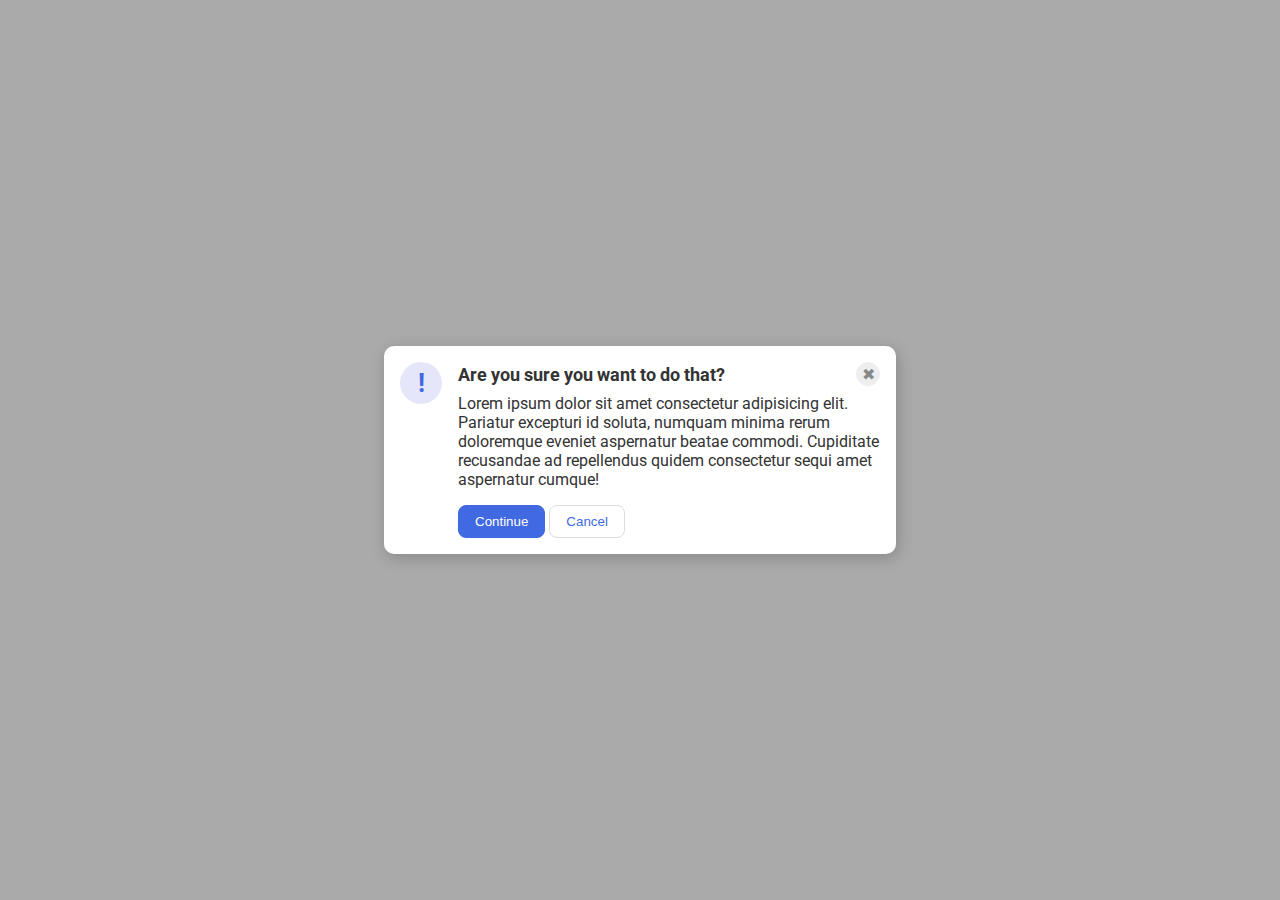
<file: foundations/flex/05-flex-modal/index.html>
<!DOCTYPE html>
<html lang="en">
  <head>
    <meta charset="UTF-8">
    <meta http-equiv="X-UA-Compatible" content="IE=edge">
    <meta name="viewport" content="width=device-width, initial-scale=1.0">
    <link rel="stylesheet" href="style.css">
    <title>Modal</title>
  </head>
  <body>
    <div class="modal">
      <div class="icon">!</div>
      <div class="warning">
        
        <div class="header">Are you sure you want to do that?
        <button class="close-button">✖</button></div>

        <div class="text">Lorem ipsum dolor sit amet consectetur adipisicing elit. Pariatur excepturi id soluta, numquam minima rerum doloremque eveniet aspernatur beatae commodi. Cupiditate recusandae ad repellendus quidem consectetur sequi amet aspernatur cumque!</div>
        <button class="continue">Continue</button>
        <button class="cancel">Cancel</button>
      </div>
    </div>
  </body>
</html>
</file>
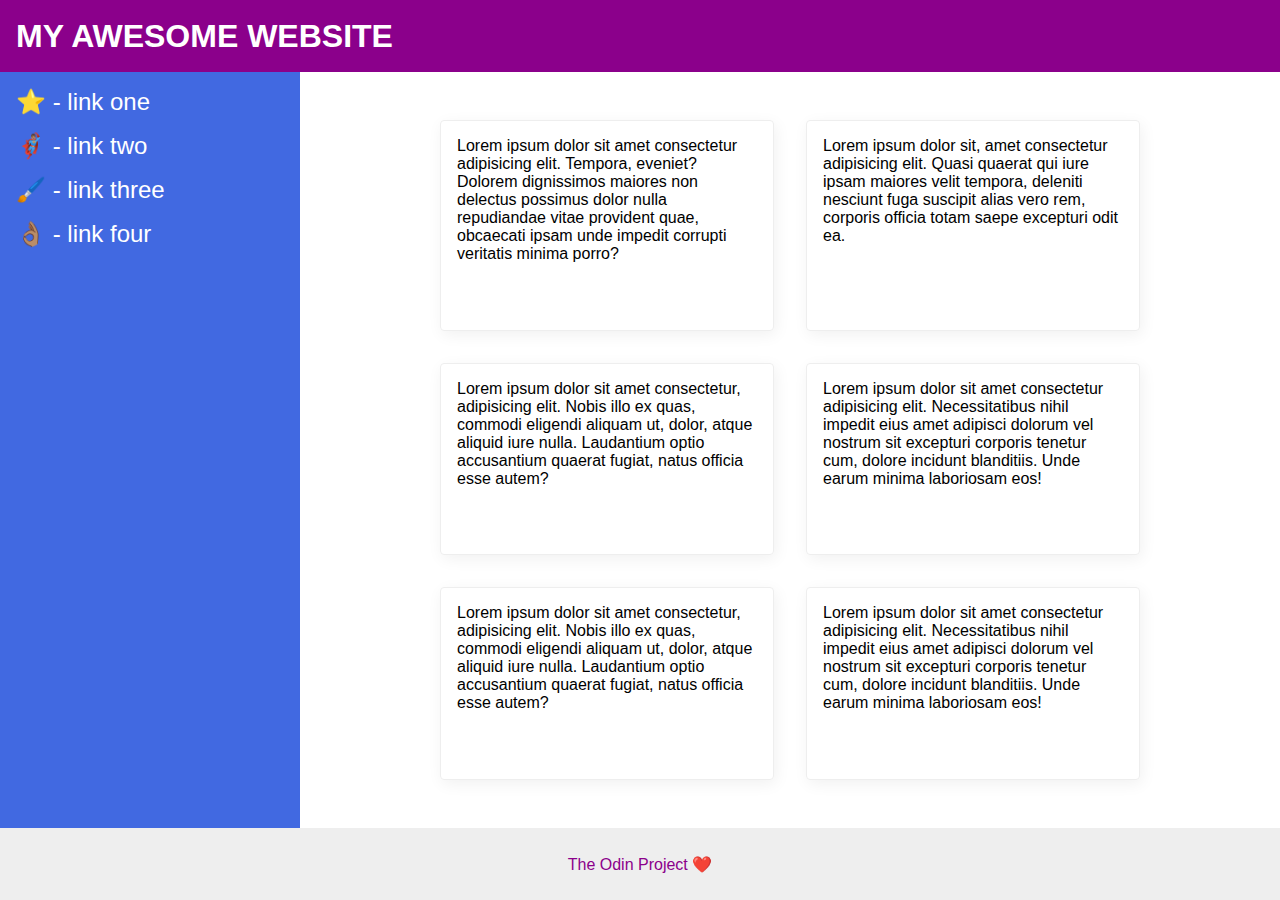
<file: foundations/flex/07-flex-layout-2/index.html>
<!DOCTYPE html>
<html lang="en">
  <head>
    <meta charset="UTF-8">
    <meta http-equiv="X-UA-Compatible" content="IE=edge">
    <meta name="viewport" content="width=device-width, initial-scale=1.0">
    <title>The Holy Grail</title>
    <link rel="stylesheet" href="style.css">
  </head>
  <body>
    <div class="header">
      MY AWESOME WEBSITE
    </div>
    

    <div class="content">
      <div class="sidebar">
        <ul>
          <li><a href="#">⭐ - link one</a></li>
          <li><a href="#">🦸🏽‍♂️ - link two</a></li>
          <li><a href="#">🖌️ - link three</a></li>
          <li><a href="#">👌🏽 - link four</a></li>
        </ul>
      </div>

      <div class="card-container">
        <div class="card">Lorem ipsum dolor sit amet consectetur adipisicing elit. Tempora, eveniet? Dolorem dignissimos maiores non delectus possimus dolor nulla repudiandae vitae provident quae, obcaecati ipsam unde impedit corrupti veritatis minima porro?</div>
        <div class="card">Lorem ipsum dolor sit, amet consectetur adipisicing elit. Quasi quaerat qui iure ipsam maiores velit tempora, deleniti nesciunt fuga suscipit alias vero rem, corporis officia totam saepe excepturi odit ea.</div>
        <div class="card">Lorem ipsum dolor sit amet consectetur, adipisicing elit. Nobis illo ex quas, commodi eligendi aliquam ut, dolor, atque aliquid iure nulla. Laudantium optio accusantium quaerat fugiat, natus officia esse autem?</div>
        <div class="card">Lorem ipsum dolor sit amet consectetur adipisicing elit. Necessitatibus nihil impedit eius amet adipisci dolorum vel nostrum sit excepturi corporis tenetur cum, dolore incidunt blanditiis. Unde earum minima laboriosam eos!</div>
        <div class="card">Lorem ipsum dolor sit amet consectetur, adipisicing elit. Nobis illo ex quas, commodi eligendi aliquam ut, dolor, atque aliquid iure nulla. Laudantium optio accusantium quaerat fugiat, natus officia esse autem?</div>
        <div class="card">Lorem ipsum dolor sit amet consectetur adipisicing elit. Necessitatibus nihil impedit eius amet adipisci dolorum vel nostrum sit excepturi corporis tenetur cum, dolore incidunt blanditiis. Unde earum minima laboriosam eos!</div>
      </div>
    </div>

    <div class="footer">
      The Odin Project ❤️
    </div>
  </body>
</html>
</file>
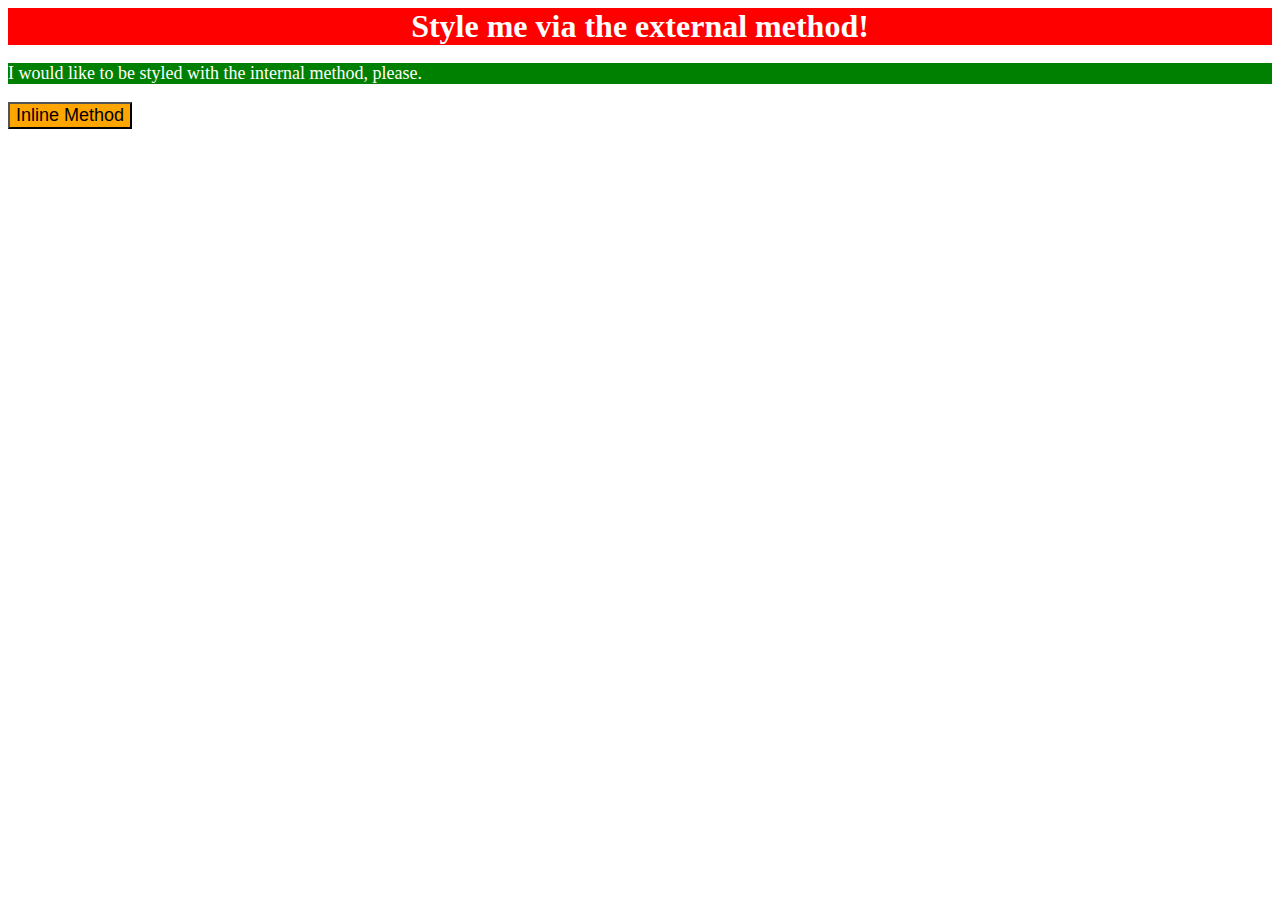
<file: foundations/intro-to-css/01-css-methods/index.html>
<!DOCTYPE html>
<html lang="en">
  <head>
    <link rel="stylesheet" href="./styles/styles.css">
    <meta charset="UTF-8">
    <meta http-equiv="X-UA-Compatible" content="IE=edge">
    <meta name="viewport" content="width=device-width, initial-scale=1.0">
    <title>Methods for Adding CSS</title>
    <style>
      p {
        background-color: green;
        color: white;
        font-size: 18px;
      }
    </style>
  </head>
  <body>
    <div>Style me via the external method!</div>
    <p>I would like to be styled with the internal method, please.</p>
    <button style="background-color: orange; font-size: 18px;">Inline Method</button>
  </body>
</html>
</file>
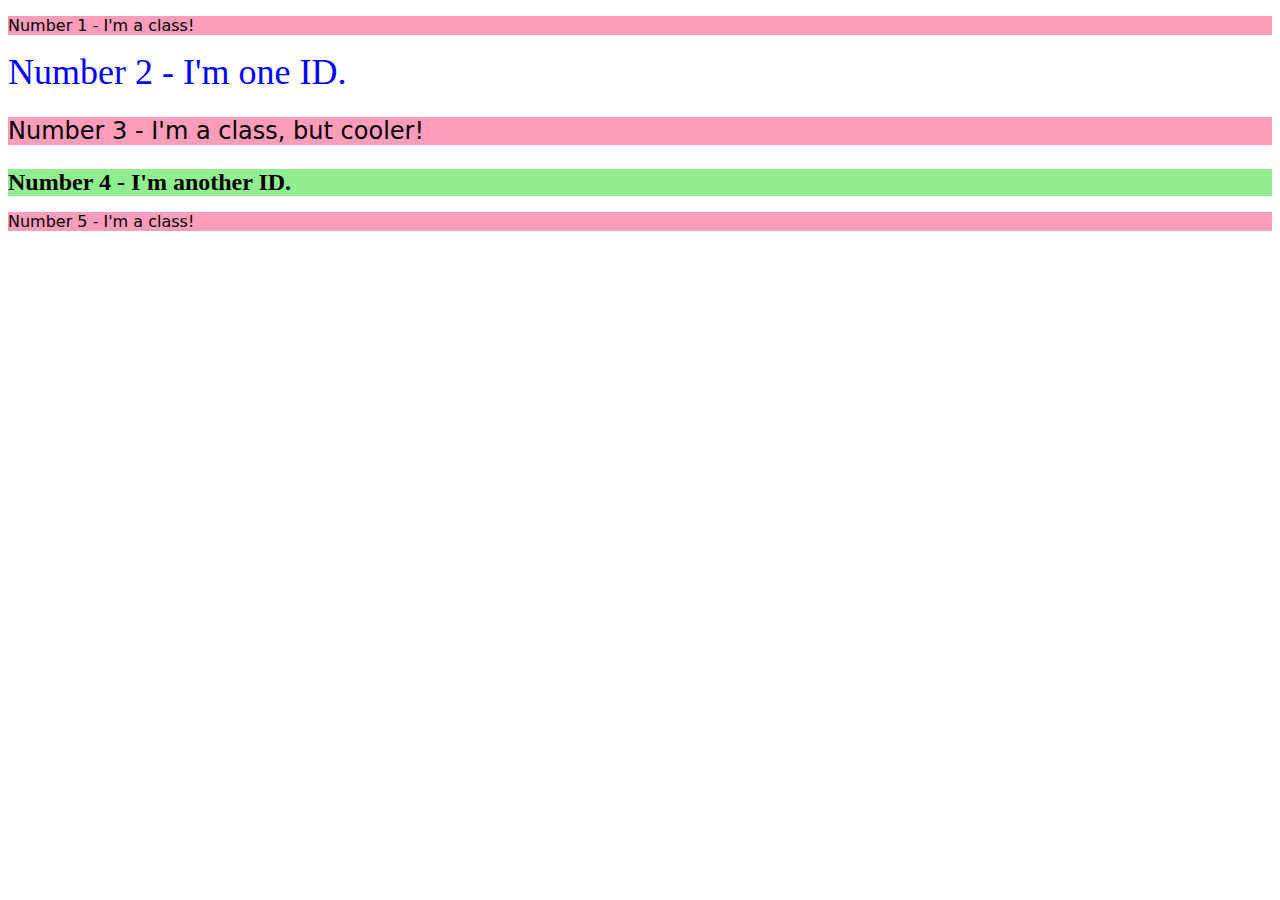
<file: foundations/intro-to-css/02-class-id-selectors/index.html>
<!DOCTYPE html>
<html lang="en">
  <head>
    <meta charset="UTF-8">
    <meta http-equiv="X-UA-Compatible" content="IE=edge">
    <meta name="viewport" content="width=device-width, initial-scale=1.0">
    <title>Class and ID Selectors</title>
    <link rel="stylesheet" href="style.css">
  </head>
  <body>
    <p class="red-pink">Number 1 - I'm a class!</p>
    <div id="second">Number 2 - I'm one ID.</div>
    <p class="red-pink font">Number 3 - I'm a class, but cooler!</p>
    <div id="four" class="font">Number 4 - I'm another ID.</div>
    <p class="red-pink">Number 5 - I'm a class!</p>
  </body>
</html>
</file>
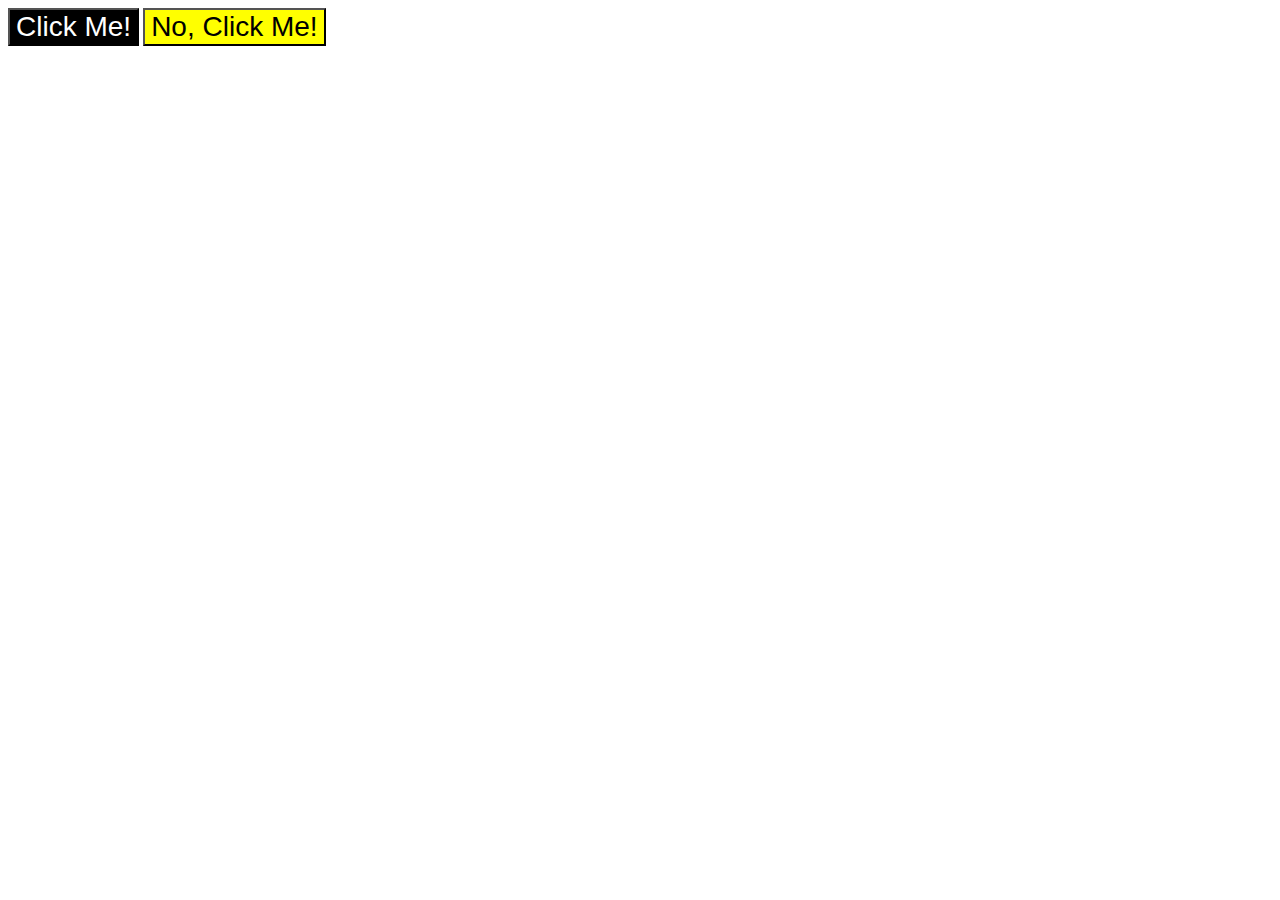
<file: foundations/intro-to-css/03-grouping-selectors/index.html>
<!DOCTYPE html>
<html lang="en">
  <head>
    <meta charset="UTF-8">
    <meta http-equiv="X-UA-Compatible" content="IE=edge">
    <meta name="viewport" content="width=device-width, initial-scale=1.0">
    <title>Grouping Selectors</title>
    <link rel="stylesheet" href="style.css">
  </head>
  <body>
    <button class="black">Click Me!</button>
    <button class="yellow">No, Click Me!</button>
  </body>
</html>
</file>
<file: foundations/flex/05-flex-modal/style.css>
@import url('https://fonts.googleapis.com/css2?family=Roboto:wght@400;700&display=swap');

html, body {
  height: 100%;
}

body {
  font-family: Roboto, sans-serif;
  margin: 0;
  background: #aaa;
  color: #333;
  /* I'll give you this one for free lol */
  display: flex;
  align-items: center;
  justify-content: center;
}

.modal {
  background: white;
  width: 480px;
  border-radius: 10px;
  box-shadow: 2px 4px 16px rgba(0,0,0,.2);
  display: flex;
  padding: 16px;
  gap: 16px;
}

.header {
  display: flex;
  font-weight: bold;
  justify-content: space-between;
  align-items: center;
  font-size: 18px;
  margin-bottom: 8px;
}

.text {
  margin-bottom: 16px;
}

.icon {
  color: royalblue;
  font-size: 26px;
  font-weight: 700;
  background: lavender;
  width: 42px;
  height: 42px;
  border-radius: 50%;
  display: flex;
  align-items: center;
  justify-content: center;
  flex-shrink: 0;
}

.close-button {
  background: #eee;
  border-radius: 50%;
  color: #888;
  font-weight: 400;
  font-size: 16px;
  height: 24px;
  width: 24px;
  display: flex;
  align-items: center;
  justify-content: center;
  border: 1px solid #eee;
  padding: 0;
}

button {
  cursor: pointer;
  padding: 8px 16px;
  border-radius: 8px;
}

button.continue {
  background: royalblue;
  border: 1px solid royalblue;
  color: white;
}

button.cancel {
  background: white;
  border: 1px solid #ddd;
  color: royalblue;
}
</file>
<file: foundations/flex/07-flex-layout-2/style.css>
body {
  font-family: -apple-system, BlinkMacSystemFont, 'Segoe UI', Roboto, Oxygen, Ubuntu, Cantarell, 'Open Sans', 'Helvetica Neue', sans-serif;
  margin: 0;
  min-height: 100vh;
  display: flex;
  flex-direction: column;
}

.header {
  height: 72px;
  background: darkmagenta;
  color: white;
  font-size: 32px;
  font-weight: 900;
  display: flex;
  align-items: center;
  padding-left: 16px;
}

.footer {
  height: 72px;
  background: #eee;
  color: darkmagenta;
  display: flex;
  justify-content: center;
  align-items: center;
}

.content {
  flex-grow: 1;
  display: flex;
}

.sidebar {
  width: 300px;
  padding: 16px;
  flex-shrink: 0;
  background: royalblue;
  box-sizing: border-box;
}

ul {
  list-style: none;
  margin: 0px;
  padding: 0px;
}

li a {
  text-decoration: none;
  font-size: 24px;
  color: white;
}

li {
  margin-bottom: 16px;
}

.card {
  border: 1px solid #eee;
  box-shadow: 2px 4px 16px rgba(0,0,0,.06);
  border-radius: 4px;
  max-width: 300px;
  padding: 16px;
}

.card-container {
  display: flex;
  flex-wrap: wrap;
  justify-content: center;
  padding: 48px;
  gap: 32px;
}
</file>
<file: foundations/intro-to-css/01-css-methods/styles/styles.css>
div {
    background-color: red;
    color: white;
    font-size: 32px;
    font-weight: 700;
    text-align: center;
}
</file>
<file: foundations/intro-to-css/02-class-id-selectors/style.css>
.red-pink {
    background-color: rgb(255, 157, 186);
    font-family: Verdana, "DejaVU Sans", sans-serif;
}

#second {
    color: blue;
    font-size: 36px;
}

.font {
    font-size: 24px;
}

#four {
    background-color: lightgreen;
    font-weight: bold;
}
</file>
<file: foundations/intro-to-css/03-grouping-selectors/style.css>
.black {
    background-color: black;
    color: white;
}

.yellow {
    background-color: yellow;
}

.black, .yellow {
    font-size: 28px;
    font-family: "Helvetica", "Times New Roman", "sans-serif";
}
</file>
